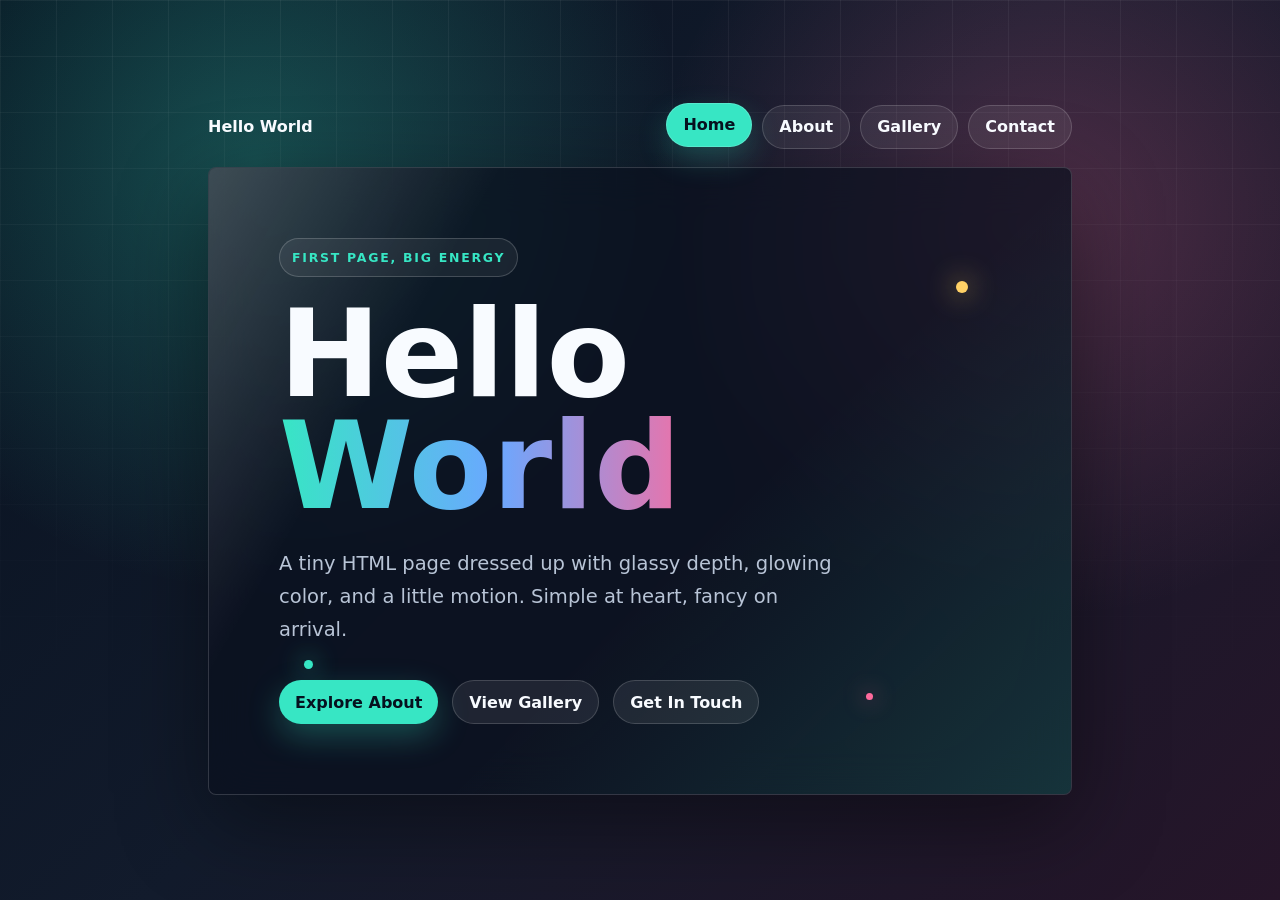
<file: index.html>
<!DOCTYPE html>
<html lang="en">
<head>
  <meta charset="UTF-8">
  <meta name="viewport" content="width=device-width, initial-scale=1.0">
  <title>Hello World | Home</title>
  <link rel="stylesheet" href="styles.css">
</head>
<body>
  <main class="stage" aria-label="Hello World home page">
    <nav class="site-nav" aria-label="Primary navigation">
      <a class="brand" href="index.html">Hello World</a>
      <div class="links">
        <a class="nav-link active" href="index.html">Home</a>
        <a class="nav-link" href="about.html">About</a>
        <a class="nav-link" href="gallery.html">Gallery</a>
        <a class="nav-link" href="contact.html">Contact</a>
      </div>
    </nav>

    <section class="card">
      <div class="spark one"></div>
      <div class="spark two"></div>
      <div class="spark three"></div>

      <div class="content">
        <p class="eyebrow">First page, big energy</p>
        <h1>Hello <span>World</span></h1>
        <p>
          A tiny HTML page dressed up with glassy depth, glowing color, and a little motion.
          Simple at heart, fancy on arrival.
        </p>
        <div class="button-row" aria-label="Page actions">
          <a class="button" href="about.html">Explore About</a>
          <a class="button ghost" href="gallery.html">View Gallery</a>
          <a class="button ghost" href="contact.html">Get In Touch</a>
        </div>
      </div>
    </section>
  </main>
</body>
</html>
</file>
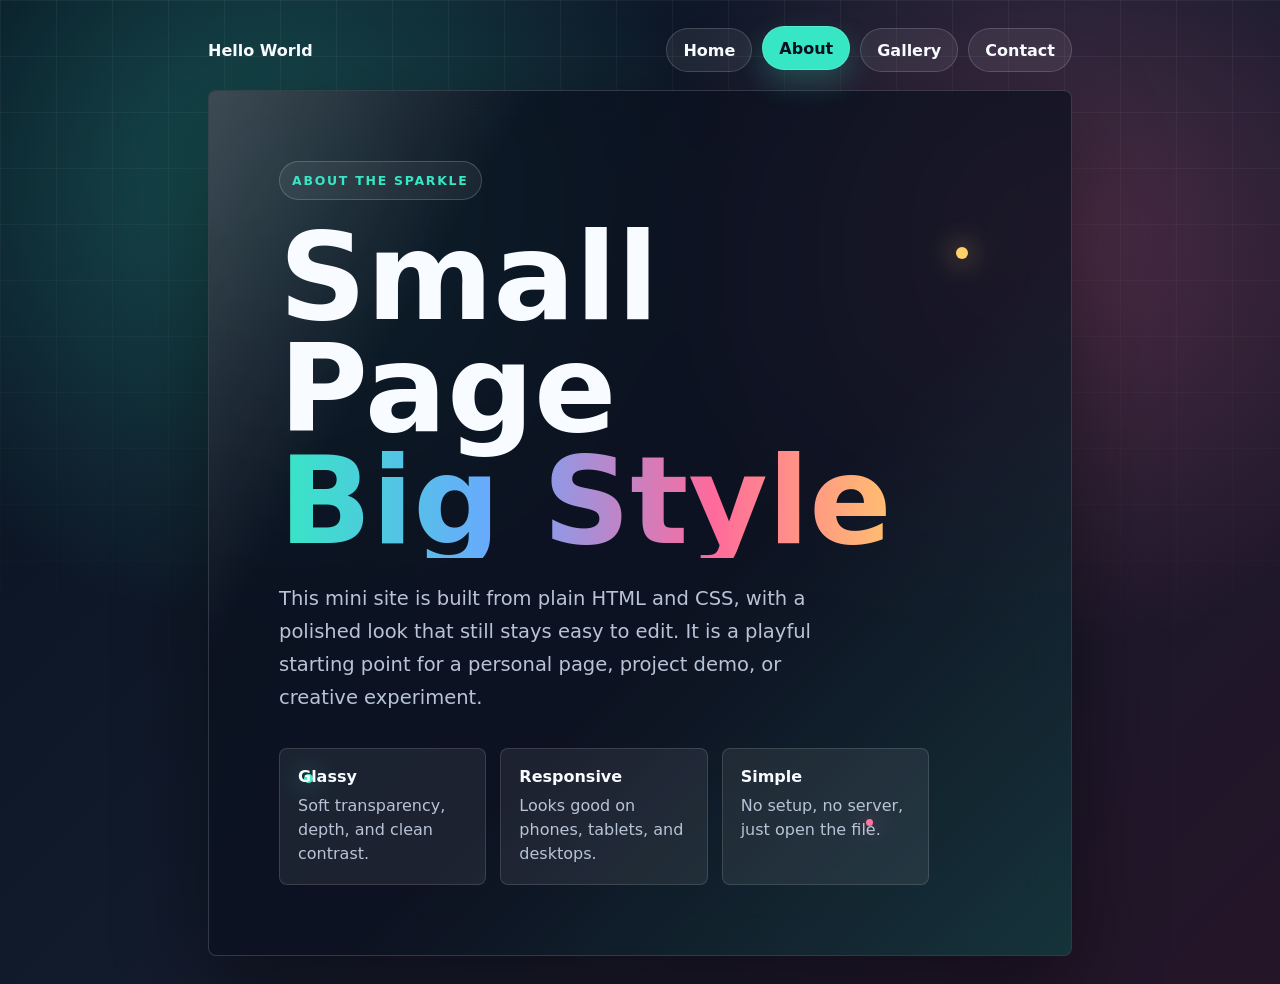
<file: about.html>
<!DOCTYPE html>
<html lang="en">
<head>
  <meta charset="UTF-8">
  <meta name="viewport" content="width=device-width, initial-scale=1.0">
  <title>Hello World | About</title>
  <link rel="stylesheet" href="styles.css">
</head>
<body>
  <main class="stage" aria-label="About page">
    <nav class="site-nav" aria-label="Primary navigation">
      <a class="brand" href="index.html">Hello World</a>
      <div class="links">
        <a class="nav-link" href="index.html">Home</a>
        <a class="nav-link active" href="about.html">About</a>
        <a class="nav-link" href="gallery.html">Gallery</a>
        <a class="nav-link" href="contact.html">Contact</a>
      </div>
    </nav>

    <section class="card">
      <div class="spark one"></div>
      <div class="spark two"></div>
      <div class="spark three"></div>

      <div class="content">
        <p class="eyebrow">About the sparkle</p>
        <h1>Small Page <span>Big Style</span></h1>
        <p>
          This mini site is built from plain HTML and CSS, with a polished look that still stays easy to edit.
          It is a playful starting point for a personal page, project demo, or creative experiment.
        </p>
        <div class="feature-grid" aria-label="Site highlights">
          <div class="feature">
            <strong>Glassy</strong>
            <span>Soft transparency, depth, and clean contrast.</span>
          </div>
          <div class="feature">
            <strong>Responsive</strong>
            <span>Looks good on phones, tablets, and desktops.</span>
          </div>
          <div class="feature">
            <strong>Simple</strong>
            <span>No setup, no server, just open the file.</span>
          </div>
        </div>
      </div>
    </section>
  </main>
</body>
</html>
</file>
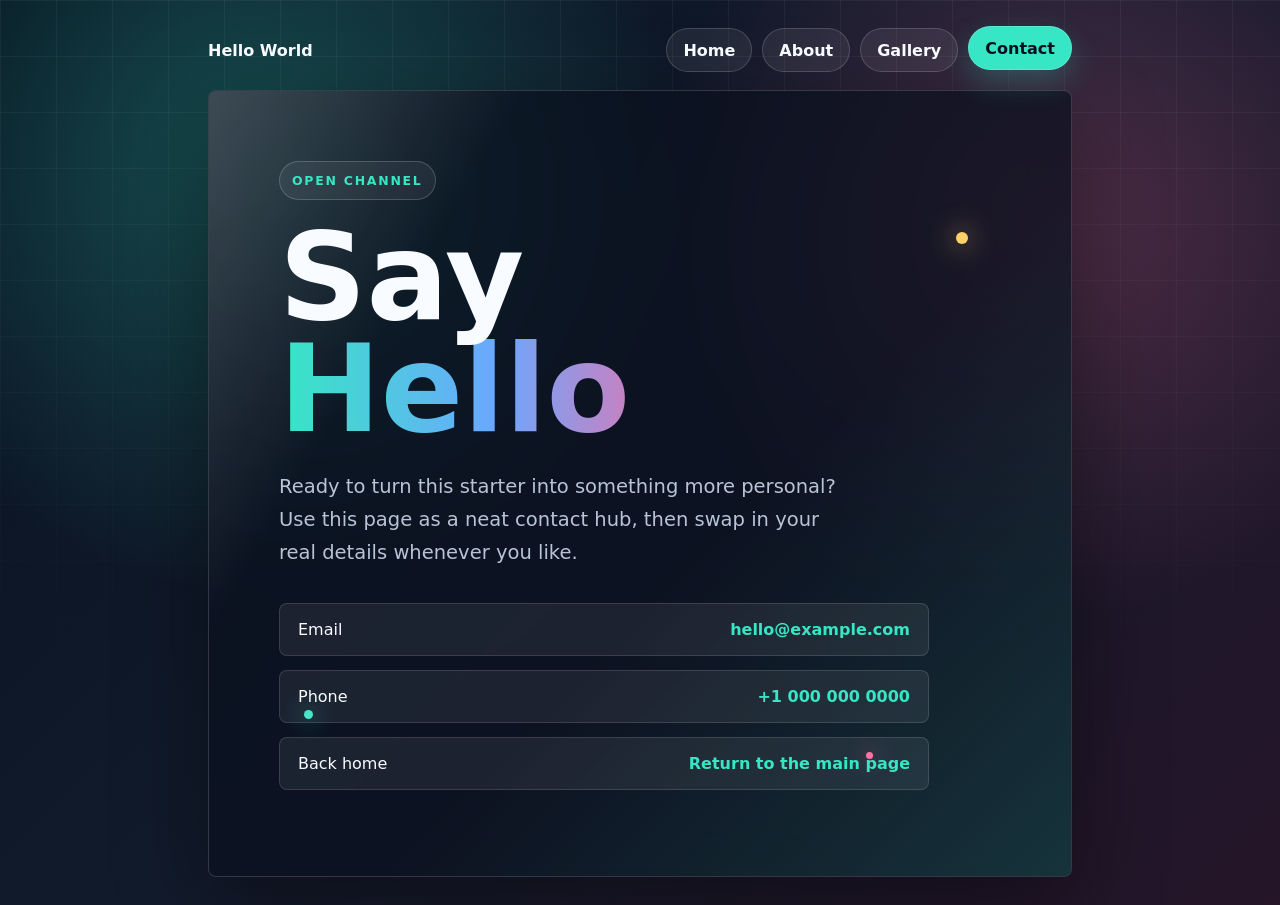
<file: contact.html>
<!DOCTYPE html>
<html lang="en">
<head>
  <meta charset="UTF-8">
  <meta name="viewport" content="width=device-width, initial-scale=1.0">
  <title>Hello World | Contact</title>
  <link rel="stylesheet" href="styles.css">
</head>
<body>
  <main class="stage" aria-label="Contact page">
    <nav class="site-nav" aria-label="Primary navigation">
      <a class="brand" href="index.html">Hello World</a>
      <div class="links">
        <a class="nav-link" href="index.html">Home</a>
        <a class="nav-link" href="about.html">About</a>
        <a class="nav-link" href="gallery.html">Gallery</a>
        <a class="nav-link active" href="contact.html">Contact</a>
      </div>
    </nav>

    <section class="card">
      <div class="spark one"></div>
      <div class="spark two"></div>
      <div class="spark three"></div>

      <div class="content">
        <p class="eyebrow">Open channel</p>
        <h1>Say <span>Hello</span></h1>
        <p>
          Ready to turn this starter into something more personal? Use this page as a neat contact hub,
          then swap in your real details whenever you like.
        </p>
        <ul class="contact-list" aria-label="Contact links">
          <li>
            <a href="mailto:hello@example.com">
              Email
              <span>hello@example.com</span>
            </a>
          </li>
          <li>
            <a href="tel:+10000000000">
              Phone
              <span>+1 000 000 0000</span>
            </a>
          </li>
          <li>
            <a href="index.html">
              Back home
              <span>Return to the main page</span>
            </a>
          </li>
        </ul>
      </div>
    </section>
  </main>
</body>
</html>
</file>
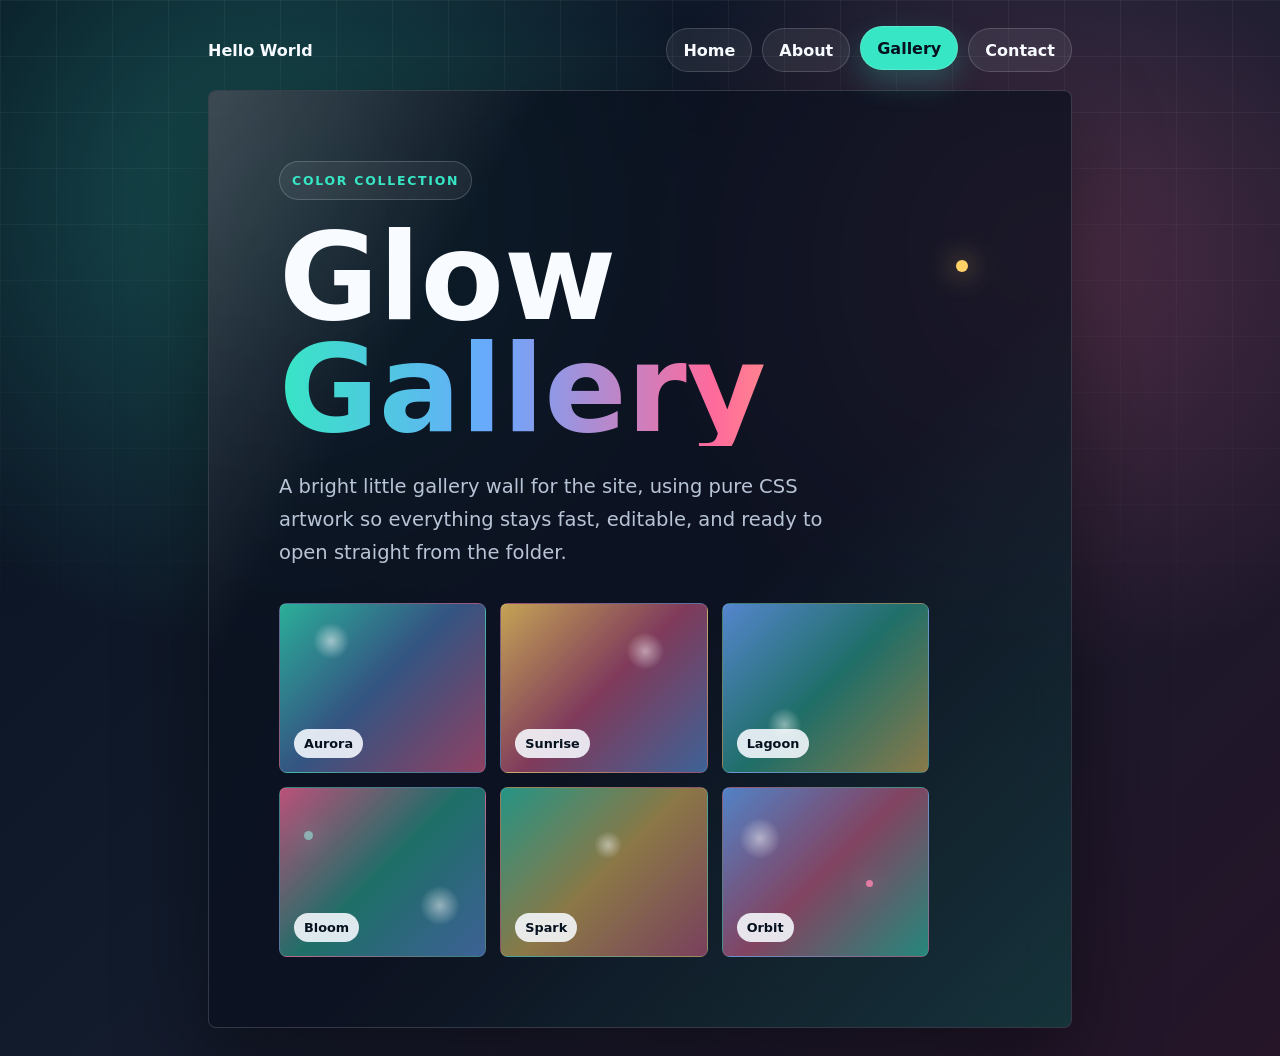
<file: gallery.html>
<!DOCTYPE html>
<html lang="en">
<head>
  <meta charset="UTF-8">
  <meta name="viewport" content="width=device-width, initial-scale=1.0">
  <title>Hello World | Gallery</title>
  <link rel="stylesheet" href="styles.css">
</head>
<body>
  <main class="stage" aria-label="Gallery page">
    <nav class="site-nav" aria-label="Primary navigation">
      <a class="brand" href="index.html">Hello World</a>
      <div class="links">
        <a class="nav-link" href="index.html">Home</a>
        <a class="nav-link" href="about.html">About</a>
        <a class="nav-link active" href="gallery.html">Gallery</a>
        <a class="nav-link" href="contact.html">Contact</a>
      </div>
    </nav>

    <section class="card">
      <div class="spark one"></div>
      <div class="spark two"></div>
      <div class="spark three"></div>

      <div class="content">
        <p class="eyebrow">Color collection</p>
        <h1>Glow <span>Gallery</span></h1>
        <p>
          A bright little gallery wall for the site, using pure CSS artwork so everything stays fast,
          editable, and ready to open straight from the folder.
        </p>
        <div class="gallery-grid" aria-label="Gallery items">
          <div class="gallery-item"><span>Aurora</span></div>
          <div class="gallery-item"><span>Sunrise</span></div>
          <div class="gallery-item"><span>Lagoon</span></div>
          <div class="gallery-item"><span>Bloom</span></div>
          <div class="gallery-item"><span>Spark</span></div>
          <div class="gallery-item"><span>Orbit</span></div>
        </div>
      </div>
    </section>
  </main>
</body>
</html>
</file>
<file: styles.css>
:root {
  color-scheme: dark;
  --ink: #f8fbff;
  --muted: #b8c4d6;
  --panel: rgba(10, 16, 30, 0.72);
  --panel-border: rgba(255, 255, 255, 0.16);
  --teal: #37e6c4;
  --rose: #ff6a9c;
  --amber: #ffd166;
  --blue: #6aa8ff;
}

* {
  box-sizing: border-box;
}

body {
  min-height: 100vh;
  margin: 0;
  display: grid;
  place-items: center;
  overflow: auto;
  font-family: Inter, ui-sans-serif, system-ui, -apple-system, BlinkMacSystemFont, "Segoe UI", sans-serif;
  color: var(--ink);
  background:
    radial-gradient(circle at 20% 18%, rgba(55, 230, 196, 0.28), transparent 34%),
    radial-gradient(circle at 82% 24%, rgba(255, 106, 156, 0.24), transparent 32%),
    linear-gradient(135deg, #07111f 0%, #121b2c 48%, #261529 100%);
}

body::before {
  content: "";
  position: fixed;
  inset: 0;
  pointer-events: none;
  background-image:
    linear-gradient(rgba(255, 255, 255, 0.06) 1px, transparent 1px),
    linear-gradient(90deg, rgba(255, 255, 255, 0.06) 1px, transparent 1px);
  background-size: 56px 56px;
  mask-image: linear-gradient(to bottom, rgba(0, 0, 0, 0.85), transparent 82%);
}

.stage {
  width: min(92vw, 920px);
  padding: 28px;
  position: relative;
}

.site-nav {
  position: relative;
  z-index: 2;
  display: flex;
  justify-content: space-between;
  align-items: center;
  gap: 18px;
  margin-bottom: 18px;
}

.brand {
  color: var(--ink);
  font-weight: 900;
  text-decoration: none;
}

.links {
  display: flex;
  flex-wrap: wrap;
  gap: 10px;
}

.nav-link,
.button {
  display: inline-flex;
  align-items: center;
  justify-content: center;
  min-height: 44px;
  padding: 0 16px;
  border-radius: 999px;
  font-weight: 800;
  text-decoration: none;
  transition: transform 180ms ease, box-shadow 180ms ease, background 180ms ease;
}

.nav-link {
  color: var(--ink);
  border: 1px solid rgba(255, 255, 255, 0.16);
  background: rgba(255, 255, 255, 0.07);
}

.nav-link:hover,
.nav-link.active {
  color: #06111f;
  background: var(--teal);
  box-shadow: 0 12px 30px rgba(55, 230, 196, 0.24);
  transform: translateY(-2px);
}

.card {
  position: relative;
  overflow: hidden;
  min-height: 430px;
  padding: clamp(34px, 6vw, 70px);
  border: 1px solid var(--panel-border);
  border-radius: 8px;
  background: var(--panel);
  box-shadow: 0 28px 90px rgba(0, 0, 0, 0.42);
  backdrop-filter: blur(22px);
}

.card::before {
  content: "";
  position: absolute;
  inset: 0;
  background:
    linear-gradient(120deg, rgba(255, 255, 255, 0.2), transparent 24%),
    linear-gradient(315deg, rgba(55, 230, 196, 0.16), transparent 42%);
  pointer-events: none;
}

.spark {
  position: absolute;
  width: 12px;
  height: 12px;
  border-radius: 50%;
  background: var(--amber);
  box-shadow: 0 0 28px var(--amber);
  animation: float 6s ease-in-out infinite;
}

.spark.one {
  right: 12%;
  top: 18%;
}

.spark.two {
  left: 11%;
  bottom: 20%;
  width: 9px;
  height: 9px;
  background: var(--teal);
  box-shadow: 0 0 24px var(--teal);
  animation-delay: -2s;
}

.spark.three {
  right: 23%;
  bottom: 15%;
  width: 7px;
  height: 7px;
  background: var(--rose);
  box-shadow: 0 0 22px var(--rose);
  animation-delay: -4s;
}

.content {
  position: relative;
  z-index: 1;
  max-width: 650px;
}

.eyebrow {
  width: fit-content;
  margin: 0 0 22px;
  padding: 8px 12px;
  border: 1px solid rgba(255, 255, 255, 0.18);
  border-radius: 999px;
  color: var(--teal);
  background: rgba(255, 255, 255, 0.06);
  font-size: 0.78rem;
  font-weight: 700;
  text-transform: uppercase;
  letter-spacing: 0.14em;
}

h1 {
  margin: 0;
  font-size: clamp(3rem, 11vw, 7.6rem);
  line-height: 0.92;
  letter-spacing: 0;
}

h1 span {
  display: block;
  color: transparent;
  background: linear-gradient(90deg, var(--teal), var(--blue), var(--rose), var(--amber));
  background-clip: text;
  -webkit-background-clip: text;
}

p {
  max-width: 560px;
  margin: 24px 0 0;
  color: var(--muted);
  font-size: clamp(1rem, 2.2vw, 1.22rem);
  line-height: 1.7;
}

.button-row {
  display: flex;
  flex-wrap: wrap;
  gap: 14px;
  margin-top: 34px;
}

.button {
  color: #06111f;
  background: var(--teal);
  box-shadow: 0 12px 32px rgba(55, 230, 196, 0.28);
}

.button:hover {
  transform: translateY(-2px);
  box-shadow: 0 16px 38px rgba(55, 230, 196, 0.36);
}

.button.ghost {
  color: var(--ink);
  background: rgba(255, 255, 255, 0.08);
  box-shadow: none;
  border: 1px solid rgba(255, 255, 255, 0.16);
}

.feature-grid {
  display: grid;
  grid-template-columns: repeat(3, minmax(0, 1fr));
  gap: 14px;
  margin-top: 34px;
}

.gallery-grid {
  display: grid;
  grid-template-columns: repeat(3, minmax(0, 1fr));
  gap: 14px;
  margin-top: 34px;
}

.gallery-item {
  position: relative;
  min-height: 170px;
  overflow: hidden;
  border: 1px solid rgba(255, 255, 255, 0.13);
  border-radius: 8px;
  background:
    radial-gradient(circle at 25% 22%, rgba(255, 255, 255, 0.55), transparent 9%),
    linear-gradient(135deg, rgba(55, 230, 196, 0.74), rgba(106, 168, 255, 0.44) 48%, rgba(255, 106, 156, 0.54));
}

.gallery-item:nth-child(2) {
  background:
    radial-gradient(circle at 70% 28%, rgba(255, 255, 255, 0.5), transparent 10%),
    linear-gradient(135deg, rgba(255, 209, 102, 0.76), rgba(255, 106, 156, 0.48), rgba(106, 168, 255, 0.52));
}

.gallery-item:nth-child(3) {
  background:
    radial-gradient(circle at 30% 72%, rgba(255, 255, 255, 0.48), transparent 9%),
    linear-gradient(135deg, rgba(106, 168, 255, 0.78), rgba(55, 230, 196, 0.42), rgba(255, 209, 102, 0.5));
}

.gallery-item:nth-child(4) {
  background:
    radial-gradient(circle at 78% 70%, rgba(255, 255, 255, 0.5), transparent 10%),
    linear-gradient(135deg, rgba(255, 106, 156, 0.72), rgba(55, 230, 196, 0.44), rgba(106, 168, 255, 0.52));
}

.gallery-item:nth-child(5) {
  background:
    radial-gradient(circle at 52% 34%, rgba(255, 255, 255, 0.48), transparent 9%),
    linear-gradient(135deg, rgba(55, 230, 196, 0.62), rgba(255, 209, 102, 0.52), rgba(255, 106, 156, 0.44));
}

.gallery-item:nth-child(6) {
  background:
    radial-gradient(circle at 18% 30%, rgba(255, 255, 255, 0.5), transparent 10%),
    linear-gradient(135deg, rgba(106, 168, 255, 0.74), rgba(255, 106, 156, 0.48), rgba(55, 230, 196, 0.5));
}

.gallery-item span {
  position: absolute;
  left: 14px;
  bottom: 14px;
  padding: 7px 10px;
  border-radius: 999px;
  color: #06111f;
  background: rgba(248, 251, 255, 0.88);
  font-size: 0.8rem;
  font-weight: 900;
}

.feature {
  min-height: 118px;
  padding: 18px;
  border: 1px solid rgba(255, 255, 255, 0.13);
  border-radius: 8px;
  background: rgba(255, 255, 255, 0.07);
}

.feature strong {
  display: block;
  color: var(--ink);
  margin-bottom: 8px;
}

.feature span {
  color: var(--muted);
  line-height: 1.5;
}

.contact-list {
  display: grid;
  gap: 14px;
  margin-top: 34px;
  padding: 0;
  list-style: none;
}

.contact-list a {
  display: flex;
  justify-content: space-between;
  gap: 14px;
  padding: 16px 18px;
  border: 1px solid rgba(255, 255, 255, 0.13);
  border-radius: 8px;
  color: var(--ink);
  background: rgba(255, 255, 255, 0.07);
  text-decoration: none;
}

.contact-list a:hover {
  background: rgba(55, 230, 196, 0.12);
}

.contact-list span {
  color: var(--teal);
  font-weight: 800;
}

@keyframes float {
  0%, 100% {
    transform: translate3d(0, 0, 0) scale(1);
  }

  50% {
    transform: translate3d(18px, -22px, 0) scale(1.4);
  }
}

@media (max-width: 680px) {
  .stage {
    padding: 18px;
  }

  .site-nav {
    align-items: flex-start;
    flex-direction: column;
  }

  .links,
  .nav-link,
  .button-row,
  .button {
    width: 100%;
  }

  .links {
    display: grid;
    grid-template-columns: repeat(2, minmax(0, 1fr));
  }

  .card {
    min-height: auto;
  }

  .button-row,
  .feature-grid,
  .gallery-grid {
    grid-template-columns: 1fr;
    flex-direction: column;
  }

  .contact-list a {
    flex-direction: column;
  }
}
</file>
